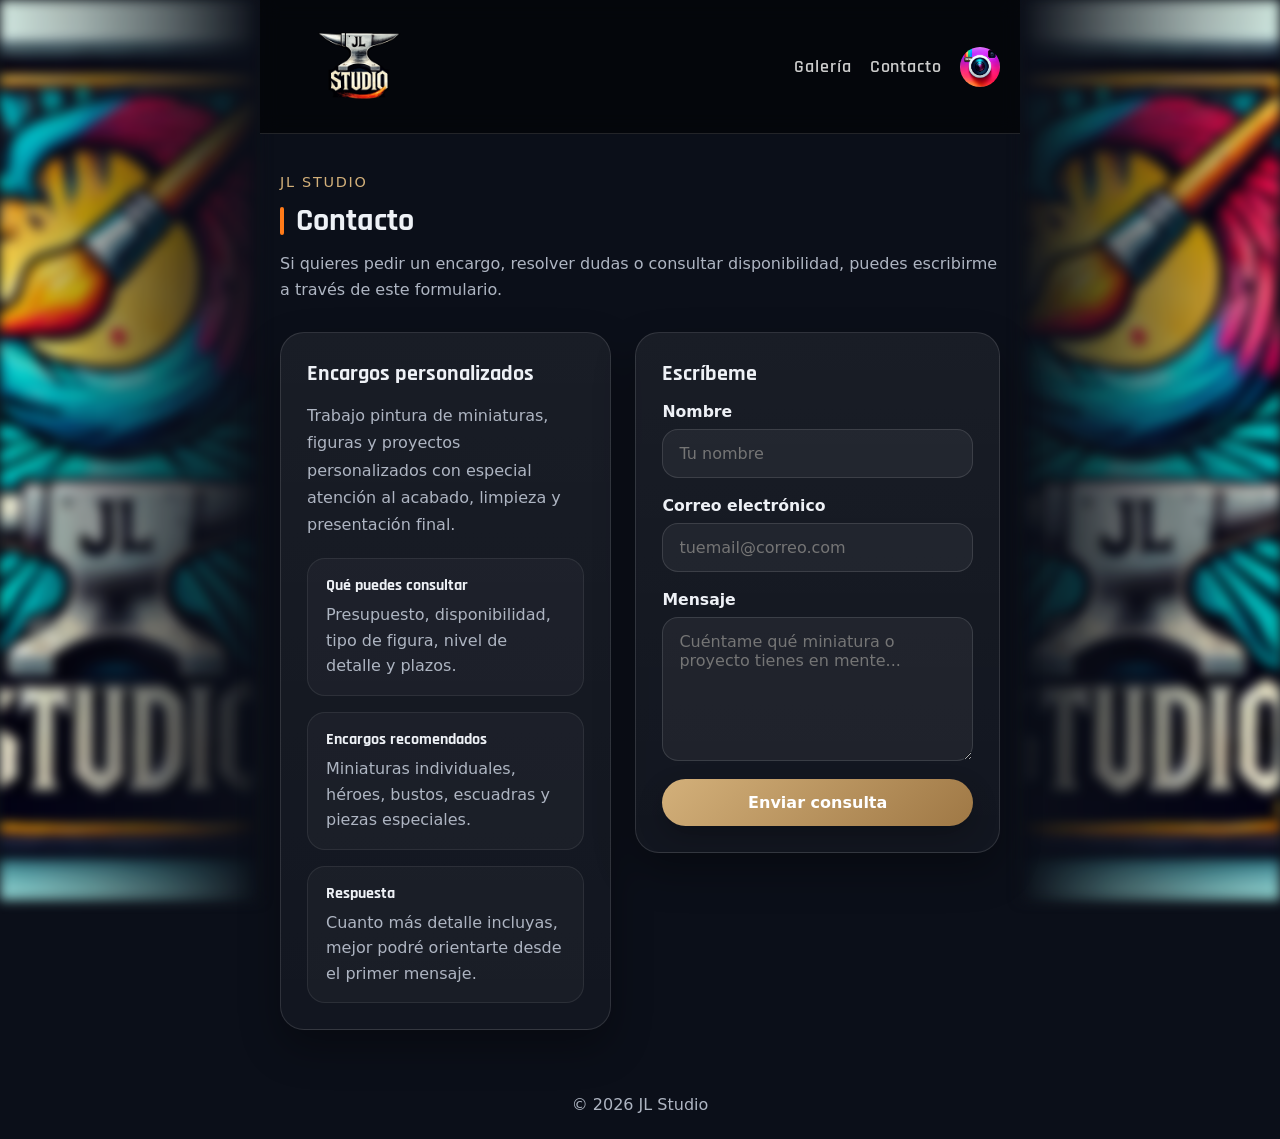
<file: contacto.html>
<!DOCTYPE html>
<html lang="es">
<head>
  <meta charset="UTF-8" />
  <meta name="viewport" content="width=device-width, initial-scale=1.0" />
  <title>Contacto | JL Studio</title>
  <meta
    name="description"
    content="Contacta con JL Studio para encargos de pintura de miniaturas, figuras y proyectos personalizados."
  />
  <link href="https://fonts.googleapis.com/css2?family=Rajdhani:wght@400;500;600;700&display=swap" rel="stylesheet">
  <link rel="stylesheet" href="styles.css" />
</head>

<body>
  <div class="side-banner side-banner-left" aria-hidden="true"></div>
  <div class="side-banner side-banner-right" aria-hidden="true"></div>

  <div class="page">
    <header class="topbar">
      <div class="topbar__inner">
        <a class="brand" href="index.html" aria-label="Volver a inicio">
          <img src="images/marcaaguamejorada.png" alt="JL Studio" class="brand__logo" />
        </a>

        <nav class="nav" aria-label="Navegación">
          <a class="nav__link" href="index.html">Galería</a>
          <a class="nav__link" href="contacto.html" aria-current="page">Contacto</a>
          <a
            class="nav__icon"
            href="https://www.instagram.com/jesus.luquelopez.9/"
            target="_blank"
            rel="noopener noreferrer"
            aria-label="Instagram"
          >
            <img src="images/instagram-icon.png" alt="Instagram" />
          </a>
        </nav>
      </div>
    </header>

    <main class="container">
      <section class="contact-hero">
        <p class="contact-hero__eyebrow">JL Studio</p>
        <h1 class="page-title">Contacto</h1>
        <p class="page-subtitle">
          Si quieres pedir un encargo, resolver dudas o consultar disponibilidad,
          puedes escribirme a través de este formulario.
        </p>
      </section>

      <section class="contact-layout" aria-label="Información de contacto">
        <article class="contact-card contact-card--info">
          <h2 class="contact-card__title">Encargos personalizados</h2>
          <p class="contact-card__text">
            Trabajo pintura de miniaturas, figuras y proyectos personalizados con
            especial atención al acabado, limpieza y presentación final.
          </p>

          <div class="contact-list">
            <div class="contact-list__item">
              <h3>Qué puedes consultar</h3>
              <p>Presupuesto, disponibilidad, tipo de figura, nivel de detalle y plazos.</p>
            </div>

            <div class="contact-list__item">
              <h3>Encargos recomendados</h3>
              <p>Miniaturas individuales, héroes, bustos, escuadras y piezas especiales.</p>
            </div>

            <div class="contact-list__item">
              <h3>Respuesta</h3>
              <p>Cuanto más detalle incluyas, mejor podré orientarte desde el primer mensaje.</p>
            </div>
          </div>
        </article>

        <article class="contact-card contact-card--form">
          <h2 class="contact-card__title">Escríbeme</h2>

          <form
            class="contact-form"
            action="https://formsubmit.co/ajax/jlstudiomlg@gmail.com"
            method="POST"
            id="contactForm"
          >
            <div class="contact-form__group">
              <label for="nombre">Nombre</label>
              <input type="text" id="nombre" name="nombre" placeholder="Tu nombre" required />
            </div>

            <div class="contact-form__group">
              <label for="email">Correo electrónico</label>
              <input
                type="email"
                id="email"
                name="email"
                placeholder="tuemail@correo.com"
                required
              />
            </div>

            <div class="contact-form__group">
              <label for="mensaje">Mensaje</label>
              <textarea
                id="mensaje"
                name="mensaje"
                rows="6"
                placeholder="Cuéntame qué miniatura o proyecto tienes en mente..."
                required
              ></textarea>
            </div>

            <input type="hidden" name="_captcha" value="false">
            <input type="hidden" name="_subject" value="Nuevo mensaje desde JL Studio">
            <input type="hidden" name="_template" value="table">

            <button type="submit" class="contact-form__button" id="contactSubmit">
              Enviar consulta
            </button>

            <p
              id="formStatus"
              class="contact-form__status"
              aria-live="polite"
              style="display:none; margin-top:12px;"
            ></p>
          </form>
        </article>
      </section>
    </main>

    <footer class="footer">
      <p>© <span id="year"></span> JL Studio</p>
    </footer>
  </div>

  <script>
    const year = document.getElementById("year");
    if (year) year.textContent = new Date().getFullYear();

    const contactForm = document.getElementById("contactForm");
    const formStatus = document.getElementById("formStatus");
    const contactSubmit = document.getElementById("contactSubmit");

    if (contactForm && formStatus && contactSubmit) {
      contactForm.addEventListener("submit", async (event) => {
        event.preventDefault();

        formStatus.style.display = "none";
        formStatus.textContent = "";
        formStatus.style.color = "";
        formStatus.style.opacity = "1";

        contactSubmit.disabled = true;
        contactSubmit.textContent = "Enviando...";

        try {
          const formData = new FormData(contactForm);

          const response = await fetch(contactForm.action, {
            method: "POST",
            body: formData,
            headers: {
              Accept: "application/json"
            }
          });

          if (!response.ok) {
            throw new Error("No se pudo enviar el formulario.");
          }

          formStatus.textContent = "Consulta enviada correctamente. Te responderé lo antes posible.";
          formStatus.style.display = "block";
          formStatus.style.color = "#7ee081";

          contactForm.reset();
        } catch (error) {
          formStatus.textContent = "No se pudo enviar la consulta. Inténtalo de nuevo en unos minutos.";
          formStatus.style.display = "block";
          formStatus.style.color = "#ff8a8a";
        } finally {
          contactSubmit.disabled = false;
          contactSubmit.textContent = "Enviar consulta";
        }
      });
    }
  </script>
</body>
</html>
</file>
<file: styles.css>
*{
  margin:0;
  padding:0;
  box-sizing:border-box;
}

:root{
  --bg:#0b0f19;
  --text:#eef1f6;
  --muted:#aeb5c2;
  --border:rgba(255,255,255,.12);
  --accent:#ff7a18;
  --shadow:0 18px 40px rgba(0,0,0,.32);
  --sideWidth:260px;
}

html,
body{
  min-height:100%;
}

body{
  font-family:system-ui,-apple-system,Segoe UI,Roboto,Arial,sans-serif;
  background:var(--bg);
  color:var(--text);
}

img{
  max-width:100%;
  display:block;
}

a{
  color:inherit;
  text-decoration:none;
}

button,
input,
select,
textarea{
  font:inherit;
}

/* =====================
   LAYOUT
===================== */

.page{
  position:relative;
  z-index:1;
  padding-left:var(--sideWidth);
  padding-right:var(--sideWidth);
}

/* =====================
   BANNERS LATERALES
===================== */

.side-banner{
  position:fixed;
  top:0;
  bottom:0;
  width:var(--sideWidth);
  z-index:0;
  pointer-events:none;
  background-image:url("images/banner.png");
  background-size:cover;
  background-position:center;
  background-repeat:no-repeat;
  filter:blur(6px) brightness(.95) saturate(1);
  opacity:1;
}

.side-banner-left{
  left:0;
}

.side-banner-right{
  right:0;
}

.side-banner::after{
  content:"";
  position:absolute;
  inset:0;
  background:linear-gradient(
    to right,
    rgba(11,15,25,0) 0%,
    rgba(11,15,25,.25) 30%,
    rgba(11,15,25,.6) 65%,
    rgba(11,15,25,1) 100%
  );
}

.side-banner-right::after{
  background:linear-gradient(
    to left,
    rgba(11,15,25,0) 0%,
    rgba(11,15,25,.25) 30%,
    rgba(11,15,25,.6) 65%,
    rgba(11,15,25,1) 100%
  );
}

/* =====================
   HEADER
===================== */

.topbar{
  position:sticky;
  top:0;
  z-index:20;
  background:rgba(0,0,0,.55);
  backdrop-filter:blur(10px);
  border-bottom:1px solid var(--border);
}

.topbar__inner{
  max-width:1100px;
  margin:auto;
  display:flex;
  align-items:center;
  justify-content:space-between;
  padding:14px 20px;
  gap:16px;
}

.brand{
  display:flex;
  align-items:center;
  cursor:pointer;
}

.brand__logo{
  height:105px;
  width:auto;
  transition:.3s;
}

.brand__logo:hover{
  transform:scale(1.05);
}

/* =====================
   NAV
===================== */

.nav{
  display:flex;
  align-items:center;
  gap:18px;
}

.nav__link{
  font-family:"Rajdhani",sans-serif;
  font-weight:600;
  font-size:1.15rem;
  letter-spacing:.05em;
  color:#ccc;
  transition:.3s;
}

.nav__link:hover{
  color:#fff;
}

.nav__icon{
  width:40px;
  height:40px;
  border-radius:50%;
  overflow:hidden;
}

.nav__icon img{
  width:100%;
  height:100%;
  object-fit:cover;
}

/* =====================
   CONTAINER
===================== */

.container{
  max-width:1200px;
  margin:auto;
  padding:40px 20px;
}

.page-title{
  display:flex;
  align-items:center;
  gap:12px;
  font-family:"Rajdhani",sans-serif;
  font-size:2rem;
  margin-bottom:10px;
}

.page-title::before{
  content:"";
  width:4px;
  height:28px;
  background:var(--accent);
  border-radius:3px;
}

.page-subtitle{
  color:var(--muted);
  margin-bottom:30px;
  line-height:1.6;
}

/* =====================
   GALERÍA MASONRY
===================== */

.gallery--masonry{
  column-count:4;
  column-gap:18px;
}

.gallery-item{
  position:relative;
  display:block;
  width:100%;
  margin:0 0 18px;
  padding:0;
  border:none;
  background:#111;
  border-radius:20px;
  overflow:hidden;
  cursor:pointer;
  break-inside:avoid;
  -webkit-column-break-inside:avoid;
  page-break-inside:avoid;
  transition:transform .28s ease, box-shadow .28s ease, filter .28s ease;
  opacity:0;
  transform:translateY(20px);
  animation:fadeUp .6s ease forwards;
}

.gallery-item:hover{
  transform:translateY(-6px);
  box-shadow:0 12px 30px rgba(0,0,0,.5);
  filter:brightness(1.05);
}

.gallery-item img{
  width:100%;
  height:auto;
  object-fit:cover;
  display:block;
  transition:transform .4s ease;
}

.gallery-item:hover img{
  transform:scale(1.04);
}

@keyframes fadeUp{
  from{
    opacity:0;
    transform:translateY(20px);
  }
  to{
    opacity:1;
    transform:none;
  }
}

/* =====================
   LIGHTBOX
===================== */

.lightbox{
  position:fixed;
  inset:0;
  display:none;
  z-index:999;
}

.lightbox.is-open{
  display:block;
}

.lightbox__backdrop{
  position:absolute;
  inset:0;
  background:rgba(0,0,0,.9);
  backdrop-filter:blur(6px);
}

.lightbox__content{
  position:relative;
  width:100%;
  height:100%;
}

.lightbox__stage{
  position:absolute;
  inset:0;
  display:flex;
  align-items:center;
  justify-content:center;
  padding:40px 100px;
  overflow:hidden;
  cursor:grab;
  touch-action:none;
}

.lightbox__stage img{
  max-width:85vw;
  max-height:85vh;
  border-radius:16px;
  box-shadow:0 20px 60px rgba(0,0,0,.6);
  opacity:0;
  transition:opacity .18s ease;
}

.lightbox__stage img.is-ready{
  opacity:1;
}

.lightbox__nav,
.lightbox__close{
  position:absolute;
  border:none;
  background:none;
  cursor:pointer;
  z-index:5;
}

.lightbox__nav img{
  width:70px;
  filter:drop-shadow(0 8px 20px rgba(0,0,0,.8));
  transition:.2s;
}

.lightbox__nav:hover img{
  transform:scale(1.15);
}

.lightbox__nav--prev{
  top:50%;
  left:50%;
  transform:translate(calc(-50% - min(44vw,430px)),-50%);
}

.lightbox__nav--next{
  top:50%;
  left:50%;
  transform:translate(calc(-50% + min(44vw,430px)),-50%);
}

.lightbox__close{
  top:50%;
  left:50%;
  transform:translate(
    calc(-50% + min(39vw,385px)),
    calc(-50% - min(39vh,320px))
  );
}

.lightbox__close img{
  width:60px;
  filter:drop-shadow(0 8px 20px rgba(0,0,0,.8));
}

.lightbox__counter{
  position:absolute;
  bottom:20px;
  left:50%;
  transform:translateX(-50%);
  padding:8px 14px;
  background:rgba(255,255,255,.12);
  backdrop-filter:blur(10px);
  border-radius:999px;
  font-family:"Rajdhani",sans-serif;
  font-weight:600;
}

/* =====================
   CONTACTO
===================== */

.contact-hero{
  margin-bottom:28px;
}

.contact-hero__eyebrow{
  font-size:.9rem;
  letter-spacing:.12em;
  text-transform:uppercase;
  color:#d3b07a;
  margin-bottom:10px;
}

.contact-layout{
  display:grid;
  grid-template-columns:1fr 1.1fr;
  gap:24px;
  align-items:start;
}

.contact-card{
  background:linear-gradient(180deg, rgba(255,255,255,.06), rgba(255,255,255,.03));
  border:1px solid var(--border);
  border-radius:24px;
  padding:26px;
  box-shadow:var(--shadow);
}

.contact-card__title{
  font-size:1.4rem;
  margin-bottom:14px;
  font-family:"Rajdhani",sans-serif;
}

.contact-card__text{
  color:var(--muted);
  line-height:1.7;
  margin-bottom:20px;
}

.contact-list{
  display:grid;
  gap:16px;
}

.contact-list__item{
  padding:16px 18px;
  border:1px solid rgba(255,255,255,.08);
  border-radius:18px;
  background:rgba(255,255,255,.03);
}

.contact-list__item h3{
  font-size:1rem;
  margin-bottom:6px;
  font-family:"Rajdhani",sans-serif;
}

.contact-list__item p{
  color:var(--muted);
  line-height:1.6;
}

.contact-form{
  display:grid;
  gap:18px;
}

.contact-form__group{
  display:grid;
  gap:8px;
}

.contact-form__group label{
  font-weight:600;
  font-size:.98rem;
}

.contact-form__group input,
.contact-form__group textarea{
  width:100%;
  border:1px solid rgba(255,255,255,.12);
  background:rgba(255,255,255,.05);
  color:var(--text);
  border-radius:16px;
  padding:14px 16px;
  outline:none;
}

.contact-form__group textarea{
  resize:vertical;
  min-height:140px;
}

.contact-form__button{
  border:none;
  border-radius:999px;
  padding:14px 22px;
  background:linear-gradient(135deg,#d3b07a,#9f7845);
  color:#fff;
  font-weight:700;
  cursor:pointer;
  box-shadow:0 10px 24px rgba(0,0,0,.25);
}

.contact-form__status{
  font-size:.98rem;
  line-height:1.5;
}

.contact-form__button:disabled{
  opacity:.7;
  cursor:wait;
}

.instagram-button{
  display:inline-flex;
  align-items:center;
  gap:10px;
  background:linear-gradient(45deg,#ff7a18,#d45b00);
  padding:12px 18px;
  border-radius:999px;
  font-weight:600;
}

.instagram-button img{
  width:22px;
}

/* =====================
   FOOTER
===================== */

.footer{
  text-align:center;
  padding:25px;
  color:var(--muted);
}

/* =====================
   RESPONSIVE
===================== */

@media (max-width:1200px){
  .gallery--masonry{
    column-count:3;
  }
}

@media (max-width:980px){
  .side-banner{
    display:none;
  }

  .page{
    padding:0;
  }

  .brand__logo{
    height:80px;
  }

  .contact-layout{
    grid-template-columns:1fr;
  }
}

@media (max-width:768px){
  .gallery--masonry{
    column-count:2;
  }
}

@media (max-width:640px){
  .container{
    padding:25px 15px;
  }

  .gallery--masonry{
    column-count:1;
    column-gap:0;
  }

  .gallery-item{
    margin-bottom:14px;
  }
}
</file>
